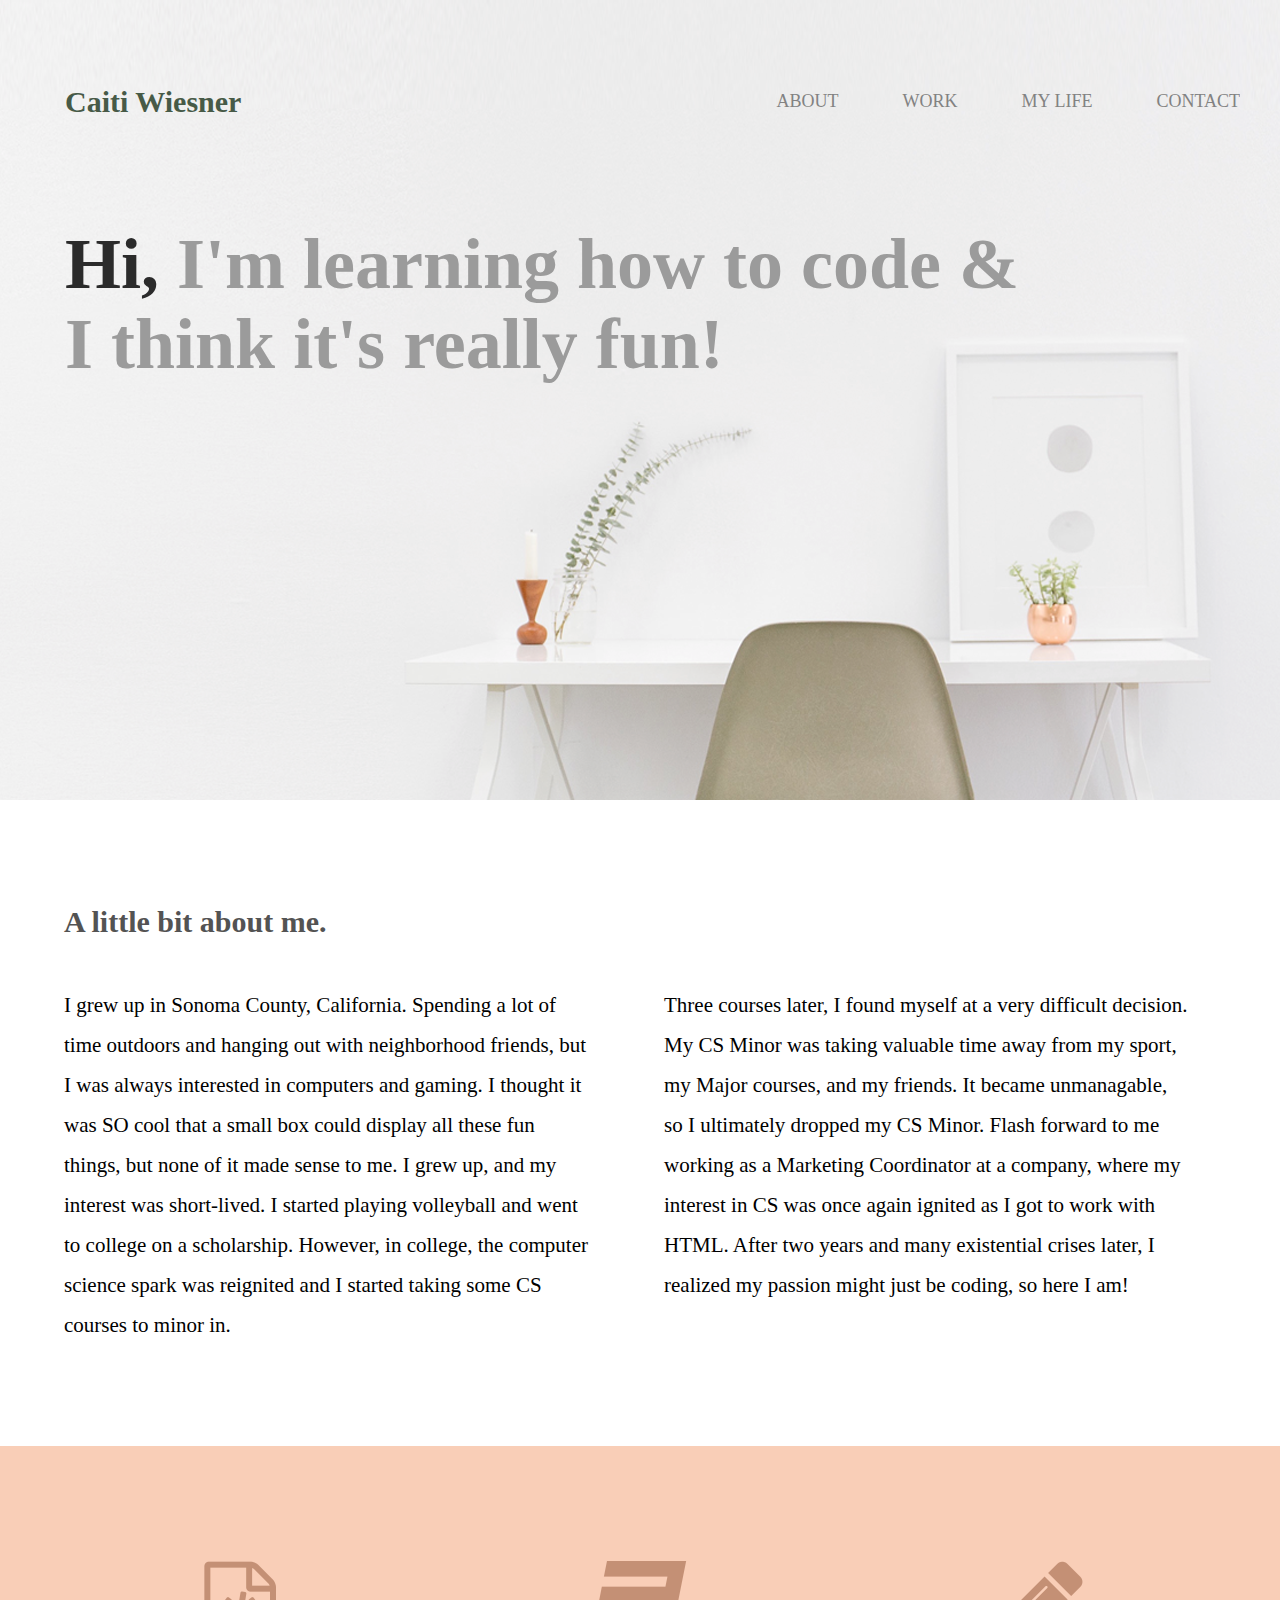
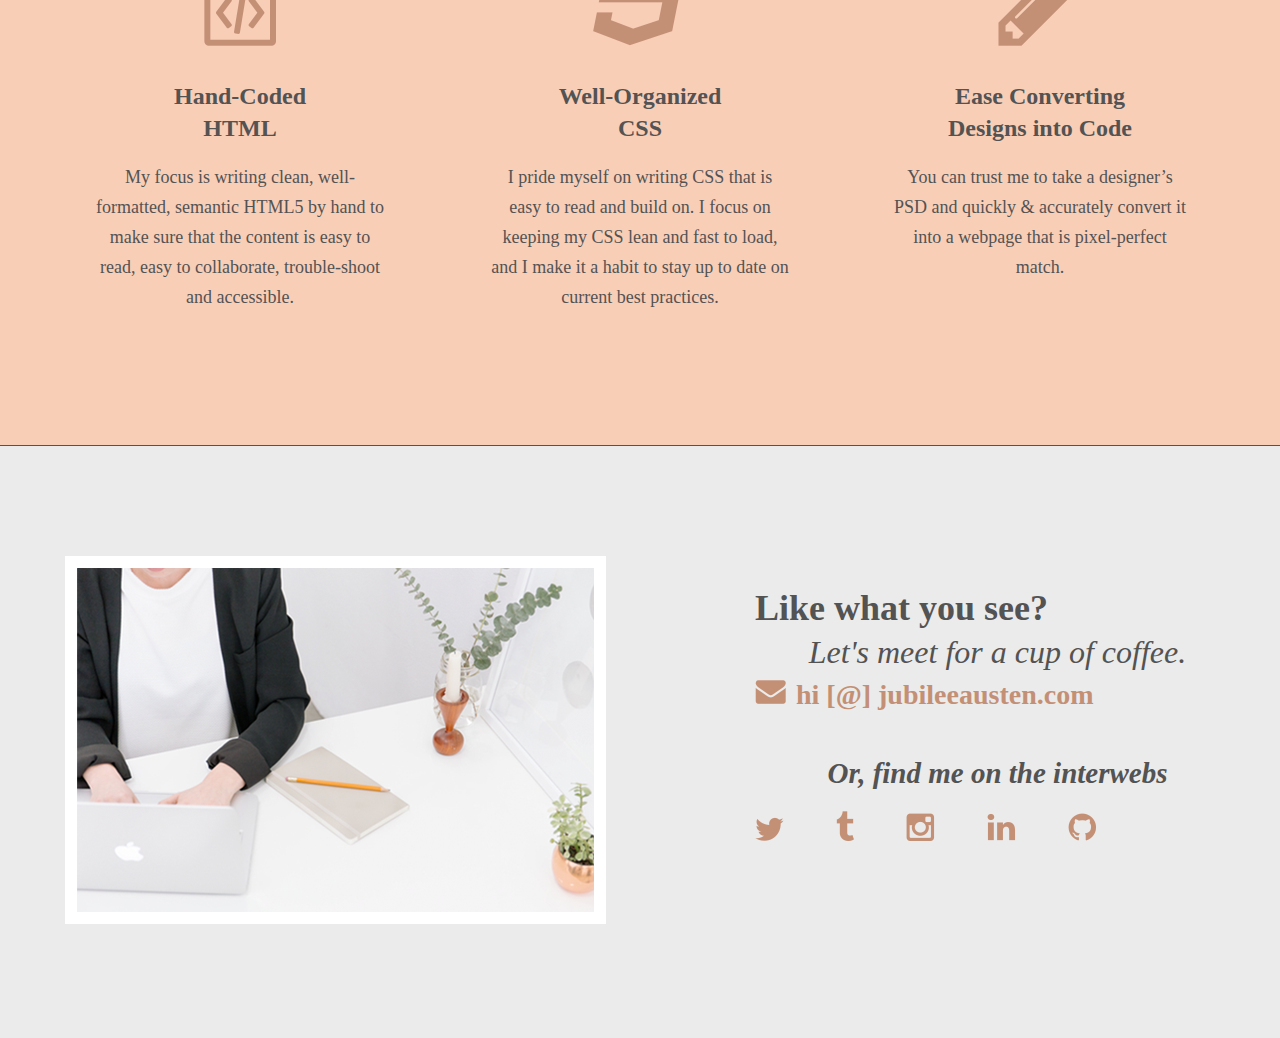
<file: index.html>
<!doctype html>
<html lang="en">
    <head>
        <meta charset="utf-8">
        <title>Caiti Wiesner | Portfolio</title>
        <link rel="stylesheet" href="css/normalize.css">
        <link rel="stylesheet" href="css/main.css">
        <link href="https://fonts.googleapis.com/css?family=Source+Sans+Pro:400,700" rel="stylesheet" type="text/css">
        <link rel="preconnect" href="https://fonts.googleapis.com">
        <link rel="preconnect" href="https://fonts.gstatic.com" crossorigin>
        <link href="https://fonts.googleapis.com/css2?family=Lora:wght@400;700&display=swap" rel="stylesheet">
        <link href="https://fonts.googleapis.com/css?family=Lora:400,700" rel="stylesheet" type="text/css">
    </head>

    <body>
        <!-- Header & Nav -->

        <header>
            <div class="full-width">
                <div class="half-width">
                    <h1>Caiti Wiesner</h1> 
                </div>
                <div class="half-width">
                    <nav>
                        <ul>
                            <li><a href="#about">About</a></li>
                            <li><a href="#work">Work</a></li>
                            <li><a href="my-life/index.html">My Life</a></li>
                            <li><a href="#contact">Contact</a></li>
                        </ul>
                    </nav>
                </div>
                <h2><span>Hi,</span> I'm learning how to code &amp; I think it's really fun!</h2>
            </div>
        </header>

        <!-- About -->

        <main>
            <section id="about">
                <div class="full-width">
                    <h2>A little bit about me.</h2>
                    <div class="half-width">
                        <p>I grew up in Sonoma County, California. Spending a lot of time outdoors and hanging out with neighborhood friends, but I was always interested in computers and gaming.
                            I thought it was SO cool that a small box could display all these fun things, but none of it made sense to me. I grew up, and my interest was short-lived.
                            I started playing volleyball and went to college on a scholarship. However, in college, the computer science spark was reignited and I started taking some CS courses to minor in.
                        </p>
                    </div>
                    <div class="half-width">
                        <p>Three courses later, I found myself at a very difficult decision. My CS Minor was taking valuable time away from my sport, my Major courses, and my friends.
                            It became unmanagable, so I ultimately dropped my CS Minor. Flash forward to me working as a Marketing Coordinator at a company, where my interest in CS was
                            once again ignited as I got to work with HTML. After two years and many existential crises later, I realized my passion might just be coding, so here I am! </p>
                    </div>
                </div>
            </section>

            <!-- Work -->

            <section id="work">
                <div class="full-width">
                    <div class="third-width">
                        <img src="img/html-icon.png" alt="HTML icon"/>
                        <h3>Hand-Coded <br>HTML</h3>
                        <p>My focus is writing clean, well-formatted, semantic HTML5 
                            by hand to make sure that the content is easy to read, easy 
                            to collaborate, trouble-shoot and accessible.</p>
                </div>
                    <div class="third-width">
                        <img src="img/css-icon.png" alt="CSS Icon"/>
                        <h3>Well-Organized CSS</h3>
                        <p>I pride myself on writing CSS that is easy to read and build 
                            on. I focus on keeping my CSS lean and fast to load, and I 
                            make it a habit to stay up to date on current best practices.</p>
                    </div>
                    <div class="third-width">
                        <img src="img/pencil-icon.png" alt="Pencil Icon"/>
                        <h3>Ease Converting Designs into Code</h3>
                        <p>You can trust me to take a designer’s PSD and quickly & 
                            accurately convert it into a webpage that is pixel-perfect match.</p>
                    </div>
                </div>
            </section>

            <!-- Contact -->

            <footer id="contact">
                <div class="full-width">
                    <div class="half-width">
                        <img src="img/contact-image.png" id="contact-img" alt="my contact image" />
                    </div>
                    <div class="half-width">
                        <h2>Like what you see?</h2>
                        <h3 id="email-header">Let's meet for a cup of coffee.</h3>
                        <a href="mailto:hi@jubileeausten.com"><img src="img/envelope.png" id="envelope"
                                alt="envelope icon" />hi [@] jubileeausten.com</a>
                        <h3 id="socialmedia-header">Or, find me on the interwebs</h3>
                        <ul>
                            <li><a href=""><img src="img/twitter.png" alt="twitter icon" /></a></li>
                            <li><a href=""><img src="img/tumblr.png" alt="tumblr icon" /></a></li>
                            <li><a href=""><img src="img/instagram.png" alt="instagram icon" /></a></li>
                            <li><a href=""><img src="img/linkedin.png" alt="linkedin icon" /></a></li>
                            <li><a href=""><img src="img/github.png" alt="github icon" /></a></li>
                        </ul>
                    </div>
                </div>
            </footer>

        </main>
    </body>
</html>
</file>
<file: css/main.css>
/** Base Styles **/

body {
    color: #535353;
    font-family: "Playfair Display", serif;
}


/** Grid **/

.full-width {
    margin: 0 auto;
    overflow: auto;
    width: 1200px;
}

.half-width {
    float: left;
    width: 600px;
}

.third-width {
    float: left;
    width: 400px;
}


/** Header 
includes Header image, h1, nav, h2, and span **/

header {
    background: url(../img/full-background.png);
    background-size: cover;
    background-position: center;
    height: 800px;
}

header h1 {
    color: #475A47;
    font-size: 30px;
    font-family: "Playfair Display";
    padding: 65px 0 65px 25px;
}

nav {
    float: right;
    padding: 75px 0px;
}

nav ul li {
    display: inline-block;
}

nav ul li a {
    color: #828282;
    font-size: 18px;
    padding-left: 60px;
    text-decoration: none;
    text-transform: uppercase;
}

header h2 {
    color: #9b9b9b;
    clear: both;
    font-family: "Playfair Display";
    font-size: 72px;
    line-height: 80px;
    padding: 20px 0 20px 25px;
    width: 970px;
}

header h2 span {
    color: #2b2b2b;
}


/** About **/

#about .full-width {
    padding: 80px 0;
}

#about h2 {
    font-family: 'Playfair Display', serif;
    font-size: 30px;
    padding-left: 24px;
}

#about p {
    color: #000000;
    font-size: 21px;
    line-height: 40px;
    padding-left: 24px;
    padding-right: 50px;
}


/** Work **/

#work {
    background: #f9ceb7;
    text-align: center;
}

#work .full-width {
    padding: 115px 0;
}

#work img {
    padding-bottom: 30px;
}

#work h3 {
    font-size: 24px;
    line-height: 32px;
    margin: 0 auto;
    width: 200px;
}

#work p {
    font-family: 'Playfair Display', serif;
    font-size: 18px;
    line-height: 30px;
    padding: 0 50px;
}


/** Contact 
includes Contact image and social media logos **/

#contact {
    background: #ebebeb;
}

#contact .full-width {
    padding: 110px 0;
}

#contact img#contact-img {
    border: 12px solid #ffffff;
    margin-left: 25px;
}

#contact h2, #contact #email-header, #contact #socialmedia-header, #contact ul {
    padding-left: 115px;
}
#contact #envelope {
    padding: 0 10px 0 115px;
}

#contact h2 {
    font-family: "Playfair Display", serif;
    font-size: 36px;
    line-height: 44px;
}
#contact #email-header {
    font-size: 32px;
    font-weight: normal;
    line-height: 44px;
    margin: -30px 0 5px 0;
}
#contact #socialmedia-header {
    font-weight: bold;
    font-size: 29px;
    line-height: 44px;
    margin: 40px 0 0 0;
}
#contact a {
    color: #c49075;
    font-weight: bold;
    font-size: 28px;
    text-decoration: none;
}

#contact ul {
    list-style: none;
}
#contact ul li {
     display: inline-block;
}
#contact ul img {
    padding-right: 48px;
}


/**************** MY LIFE PAGE *****************/


header h1 span {
    color: #535353;
    font-size: 30px;
    font-family: "Playfair Display";
    font-style: italic;
}


/*** FAMILY ***/

#family {
    background: #EBF4ED;
}

#family img {
    width: 600px;
    background-size: cover;
    background-position: center;
    margin-left: 50px;
}

#family h3 {
    font-family: "Lobster Two";
    font-size: 25px;
    line-height: 45px;
    padding: 20px 0;
}

#family p {
    font-size: 18px;
    padding: 70px 0;
    
}



/*** FRIENDS ***/

#friends {
    background: #F6F6F6;
}

#friends img {
    height: 500px;
    margin-left: 50px;
}

#friends h3 {
    font-family: "Lobster Two";
    font-size: 25px;
    line-height: 45px;
    padding: 20px 0;
}

#friends p {
    font-size: 18px;
    padding: 70px 0;
}


/*** CAREER ***/

#career {
    background: #EBF4ED;
}

#career img {
    height: 400px;
    margin-left: 25px;
}

#career h3 {
    font-family: "Lobster Two";
    font-size: 25px;
    line-height: 45px;
    padding: 20px 0;
}

#career p {
    font-size: 18px;
    padding: 70px 0;
}


/*** FOOTER ***/

footer {
    background: #EBF4ED;
    border-top: 1px solid #535353;
}

footer h3 {
    font-family: "Playfair Display";
    font-style: italic;
    text-align: center;
}
</file>
